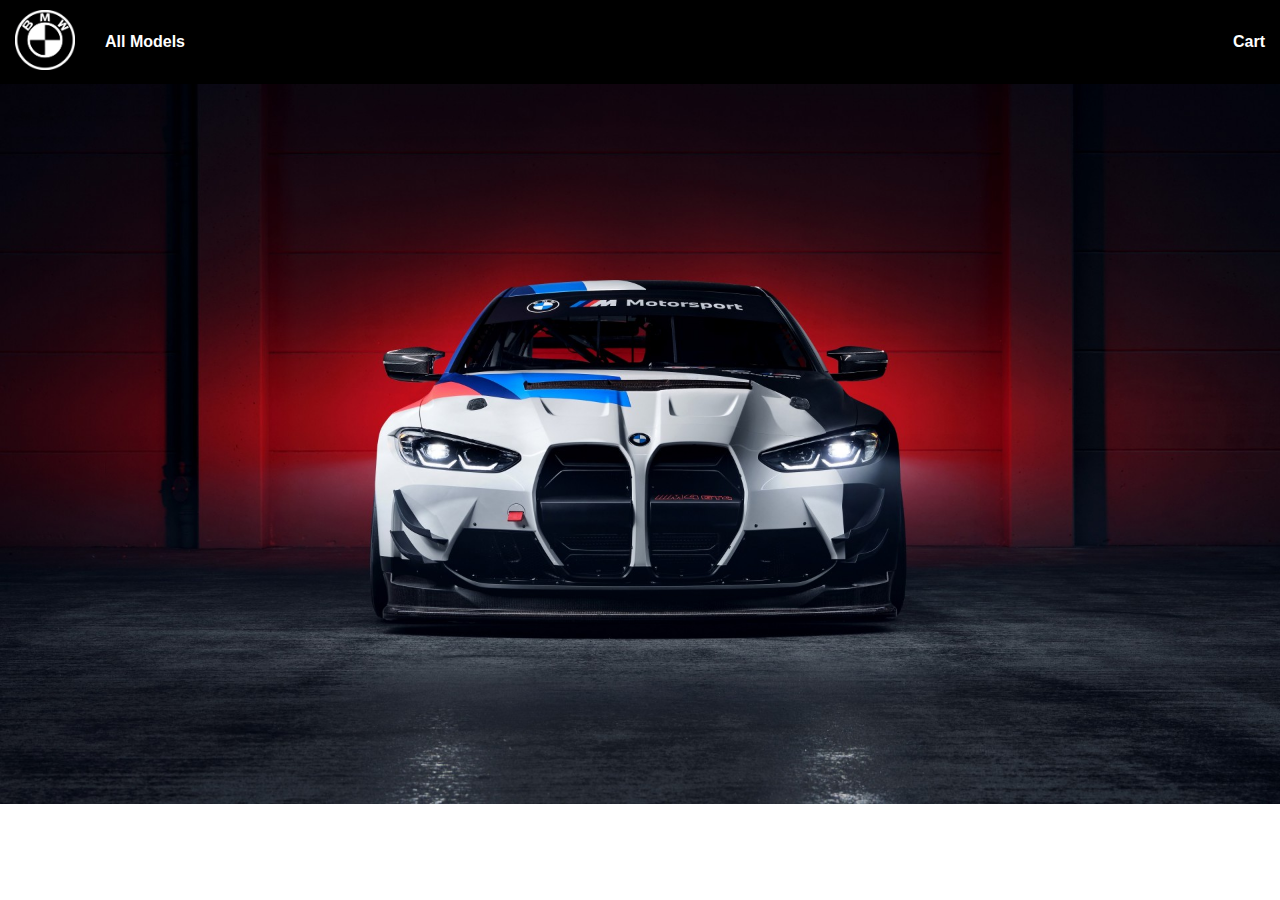
<file: index.html>
<!DOCTYPE html>
<html lang="en">

<head>
    <meta charset="UTF-8">
    <meta name="viewport" content="width=device-width, initial-scale=1.0">
    <title>Document</title>
    <script src="index.js" defer></script>
    <link rel="stylesheet" href="main.css">
</head>

<body>
    <div class="navbar">
        <div class="navbarlogo">
            <a href="index.html"><img src="bmwlogo2.png" alt="Your Logo" class="logo"></a>
        </div>
        <div class="navbarItems">
            <a href="series.html">All Models</a>

        </div>
        <div class="navbarItems navbarItemsRight">
            <a href="cart.html">Cart<span id="cart-indicator"></span></a>
        </div>
    </div>

    <div>
        <img src="homemainimg2.jpg" alt="Your Image" class="image-below-navbar">
    </div>
</body>

</html>
</file>
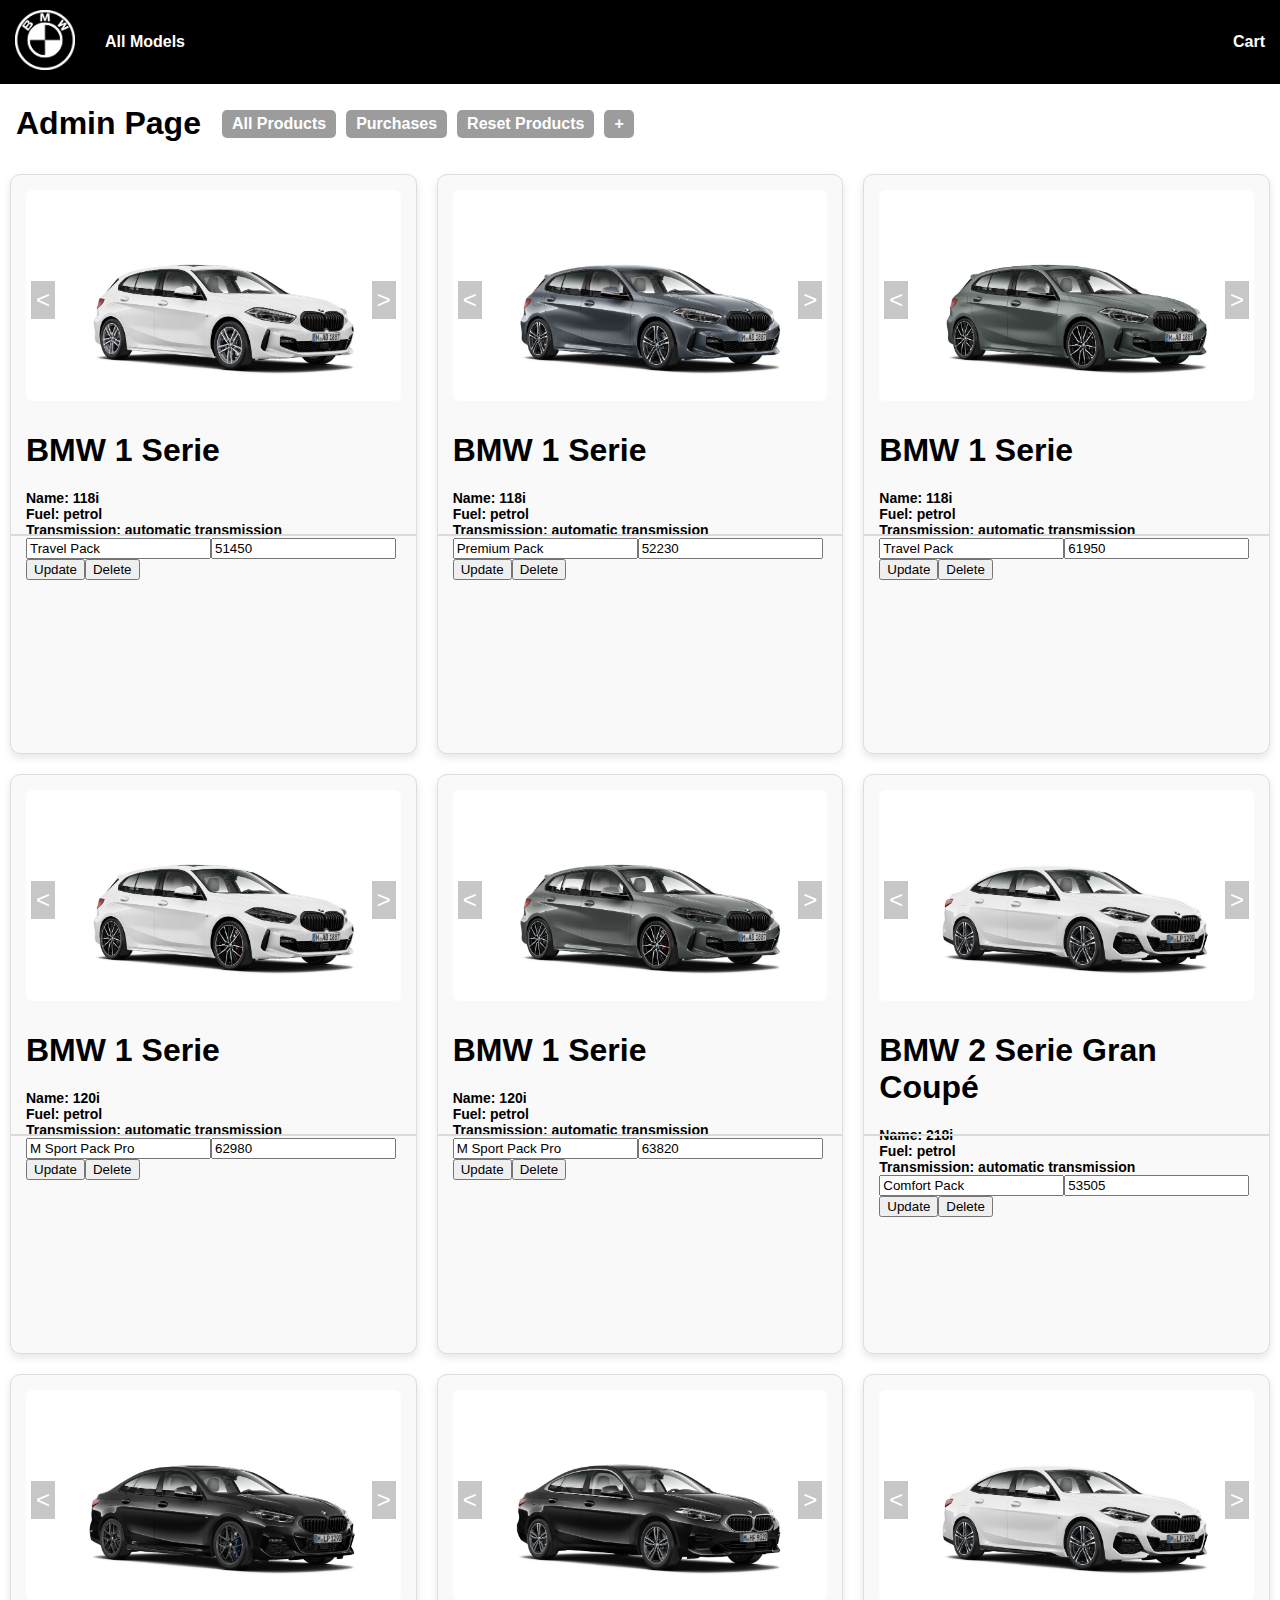
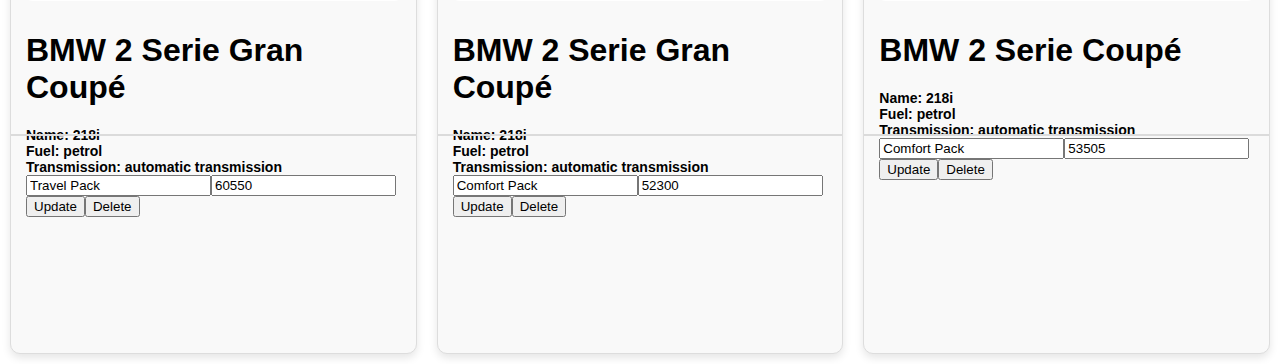
<file: admin.html>
<!DOCTYPE html>
<html lang="en">
<head>
    <meta charset="UTF-8">
    <meta name="viewport" content="width=device-width, initial-scale=1.0">
    <title>Document</title>
    <link rel="stylesheet" href="admin.css">
    <script src="admin.js" defer></script>
</head>
<body>
    <div class="navbar">
        <div class="navbarlogo">
            <a href="index.html"><img src="bmwlogo2.png" alt="Your Logo" class="logo"></a>
        </div>
        <div class="navbarItems">
            <a href="series.html">All Models</a>

        </div>
        <div class="navbarItems navbarItemsRight">
            <a href="cart.html">Cart</a>
        </div>
    </div>

    <div class="adminbuttons">
        <h1 id="adminpage">Admin Page</h1>
        <a href="admin.html" id="adbutton1">All Products</a>
        <a href="purchases.html" id="adbutton2">Purchases</a>
        <a id="adbutton3">Reset Products</a>
        <a id="adbutton4">+</a>
    </div>
    
    <div class="allCards"></div>
    
</body>
</html>
</file>
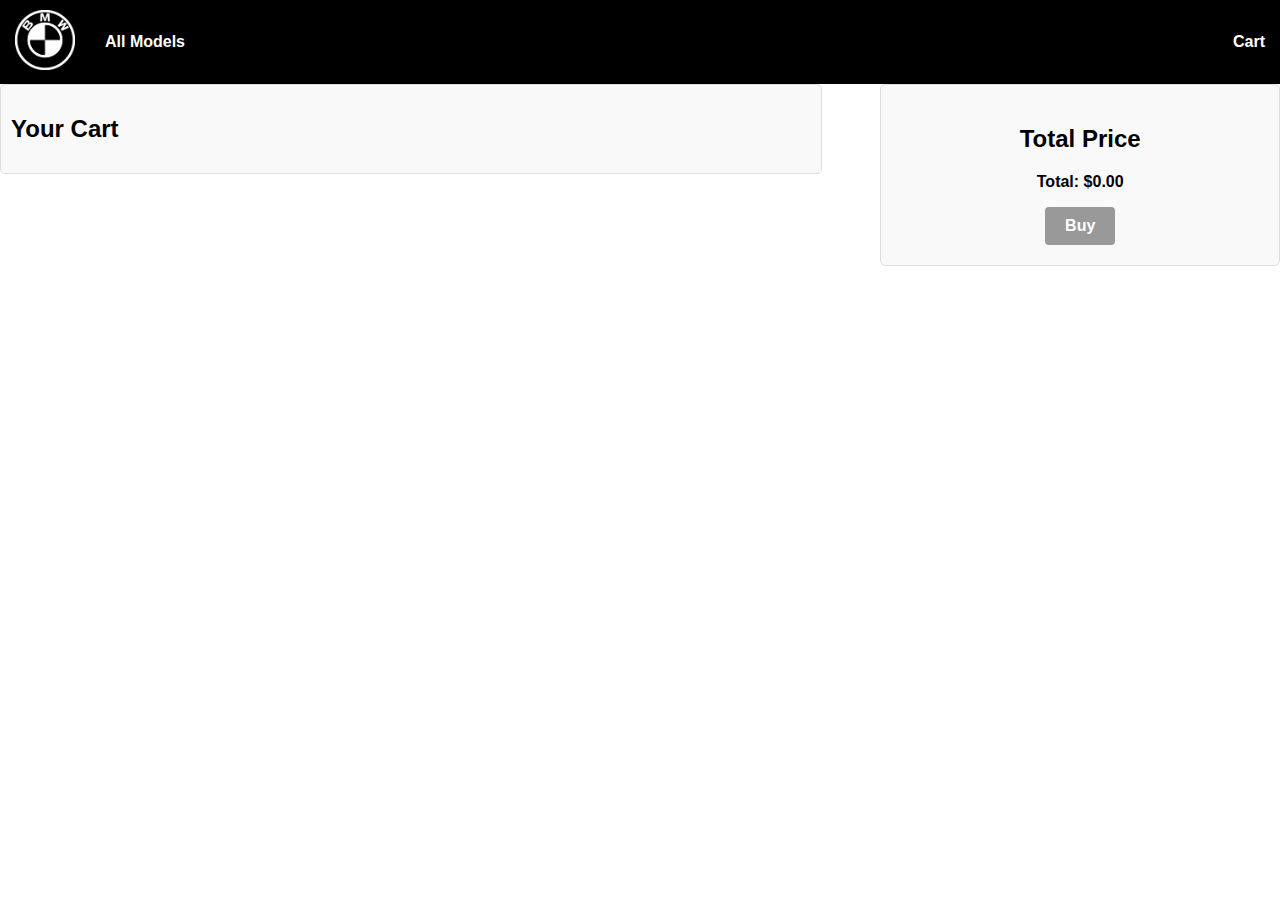
<file: cart.html>
<!DOCTYPE html>
<html lang="en">
<head>
    <meta charset="UTF-8">
    <meta name="viewport" content="width=device-width, initial-scale=1.0">
    <title>Document</title>
    <link rel="stylesheet" href="cart.css">
    <script src="cart.js"></script>
</head>
<body>
    <div class="navbar">
        <div class="navbarlogo">
            <a href="index.html"><img src="bmwlogo2.png" alt="Your Logo" class="logo"></a>
        </div>
        <div class="navbarItems">
            <a href="series.html">All Models</a>

        </div>
        <div class="navbarItems navbarItemsRight">
            <a href="cart.html">Cart<span id="cart-indicator"></span></a>
        </div>
    </div>

    <div class="cart-container">
        <div class="cart-main-card">
            <h2>Your Cart</h2>
            <div class="cart-items"></div>
        </div>
        <div class="total-card">
            <h2>Total Price</h2>
            <p id="total-price"></p>
            <a href="#" id="buy-button">Buy</a>
        </div>
    </div>


</body>
</html>
</file>
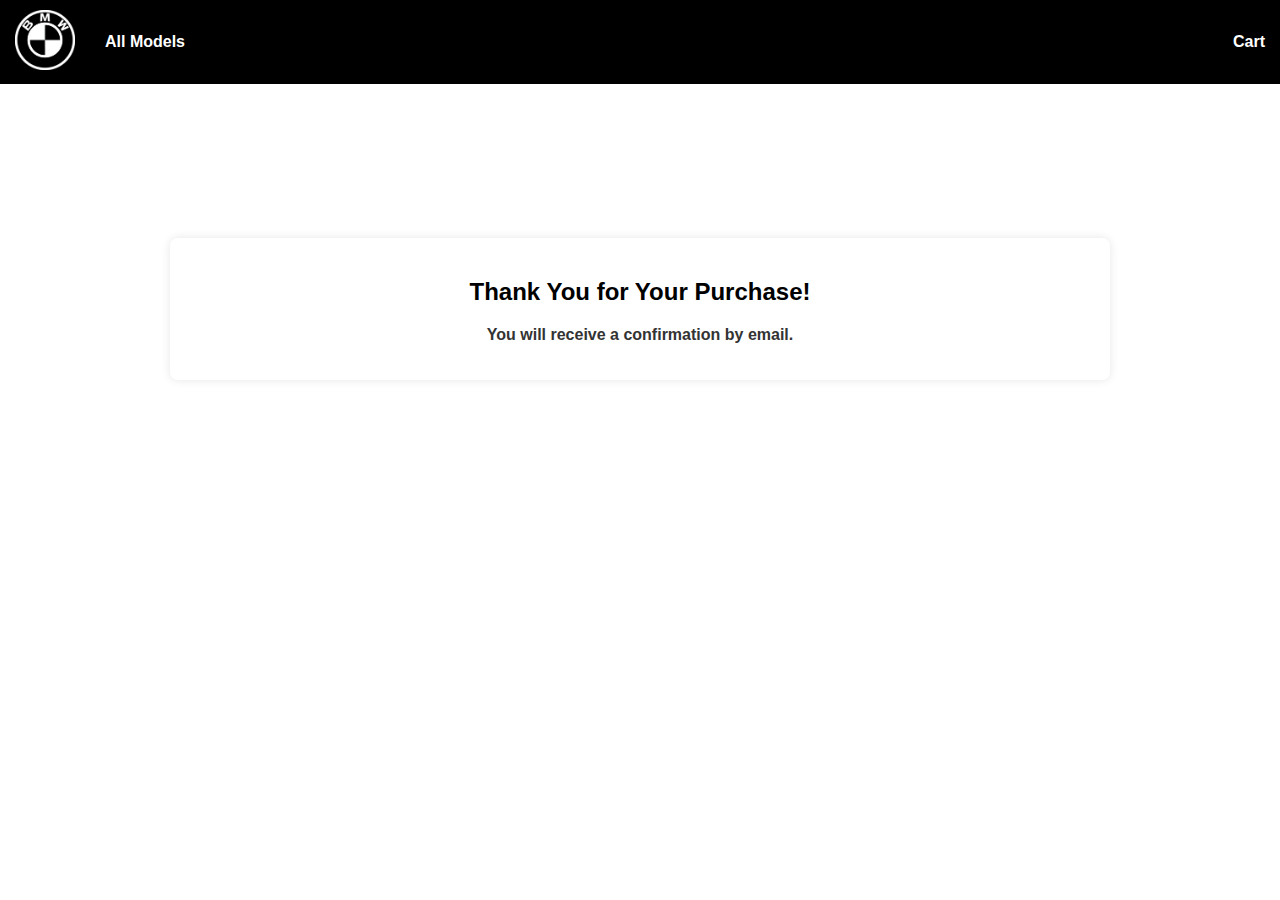
<file: payment.html>
<!DOCTYPE html>
<html lang="en">
<head>
    <meta charset="UTF-8">
    <meta name="viewport" content="width=device-width, initial-scale=1.0">
    <title>Document</title>
    <link rel="stylesheet" href="payment.css">
</head>
<body>
    <div class="navbar">
        <div class="navbarlogo">
            <a href="index.html"><img src="bmwlogo2.png" alt="Your Logo" class="logo"></a>
        </div>
        <div class="navbarItems">
            <a href="series.html">All Models</a>

        </div>
        <div class="navbarItems navbarItemsRight">
            <a href="cart.html">Cart<span id="cart-indicator"></span></a>
        </div>
    </div>

    <div class="container">
        <div class="thank-you-message">
            <h2>Thank You for Your Purchase!</h2>
            <p>You will receive a confirmation by email.</p>
        </div>
    </div>
</body>
</html>
</file>
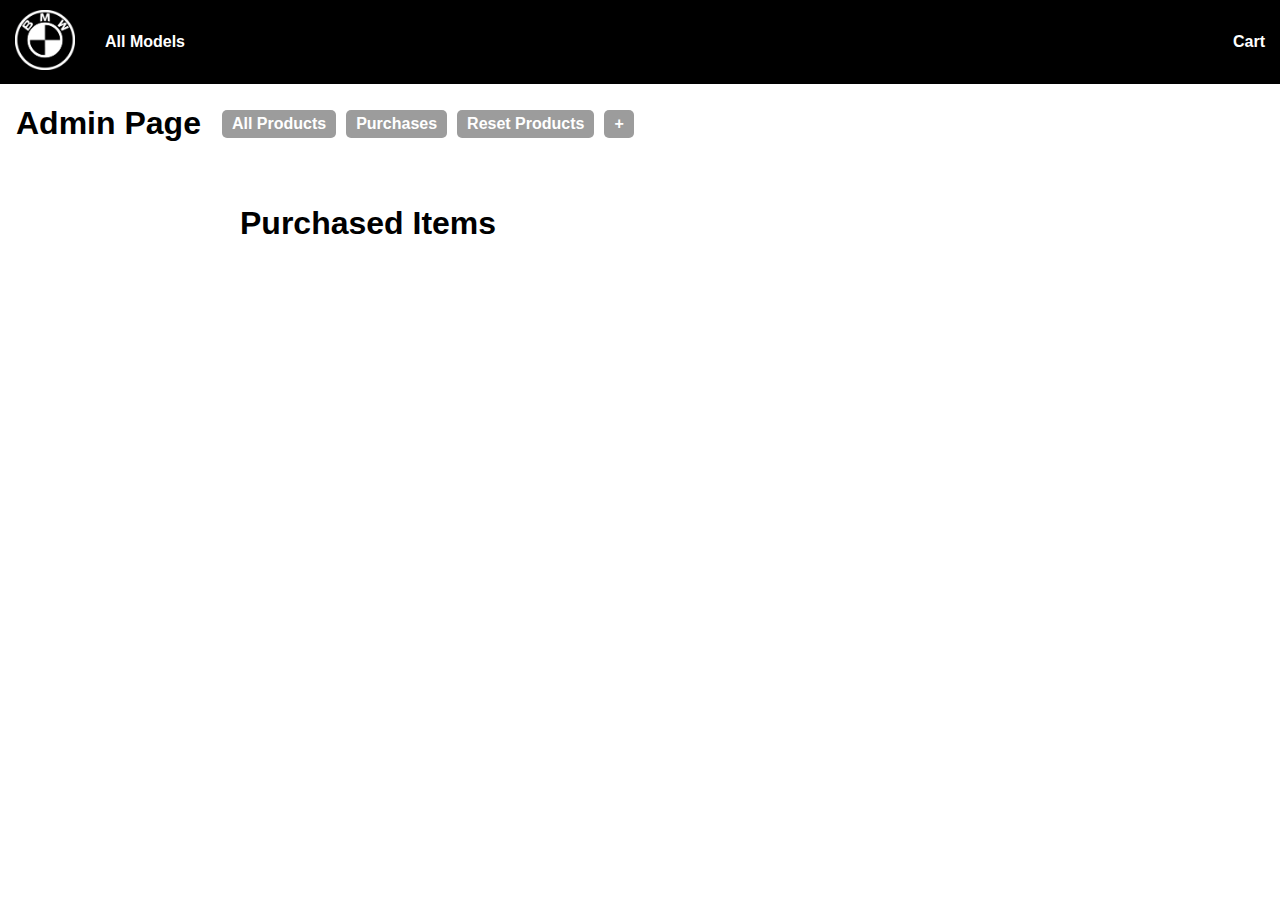
<file: purchases.html>
<!DOCTYPE html>
<html lang="en">

<head>
    <meta charset="UTF-8">
    <meta name="viewport" content="width=device-width, initial-scale=1.0">
    <title>Document</title>
    <link rel="stylesheet" href="purchases.css">
    <script src="purchases.js"></script>
</head>

<body>
    <div class="navbar">
        <div class="navbarlogo">
            <a href="index.html"><img src="bmwlogo2.png" alt="Your Logo" class="logo"></a>
        </div>
        <div class="navbarItems">
            <a href="series.html">All Models</a>

        </div>
        <div class="navbarItems navbarItemsRight">
            <a href="cart.html">Cart<span id="cart-indicator"></span></a>
        </div>
    </div>

    <div class="adminbuttons">
        <h1 id="adminpage">Admin Page</h1>
        <a href="admin.html" id="adbutton1">All Products</a>
        <a href="purchases.html" id="adbutton2">Purchases</a>
        <a id="adbutton3">Reset Products</a>
        <a id="adbutton4">+</a>
    </div>

    <div class="purchase-container">
        <h1>Purchased Items</h1>
        <div class="purchase-items">
        </div>
    </div>

</body>

</html>
</file>
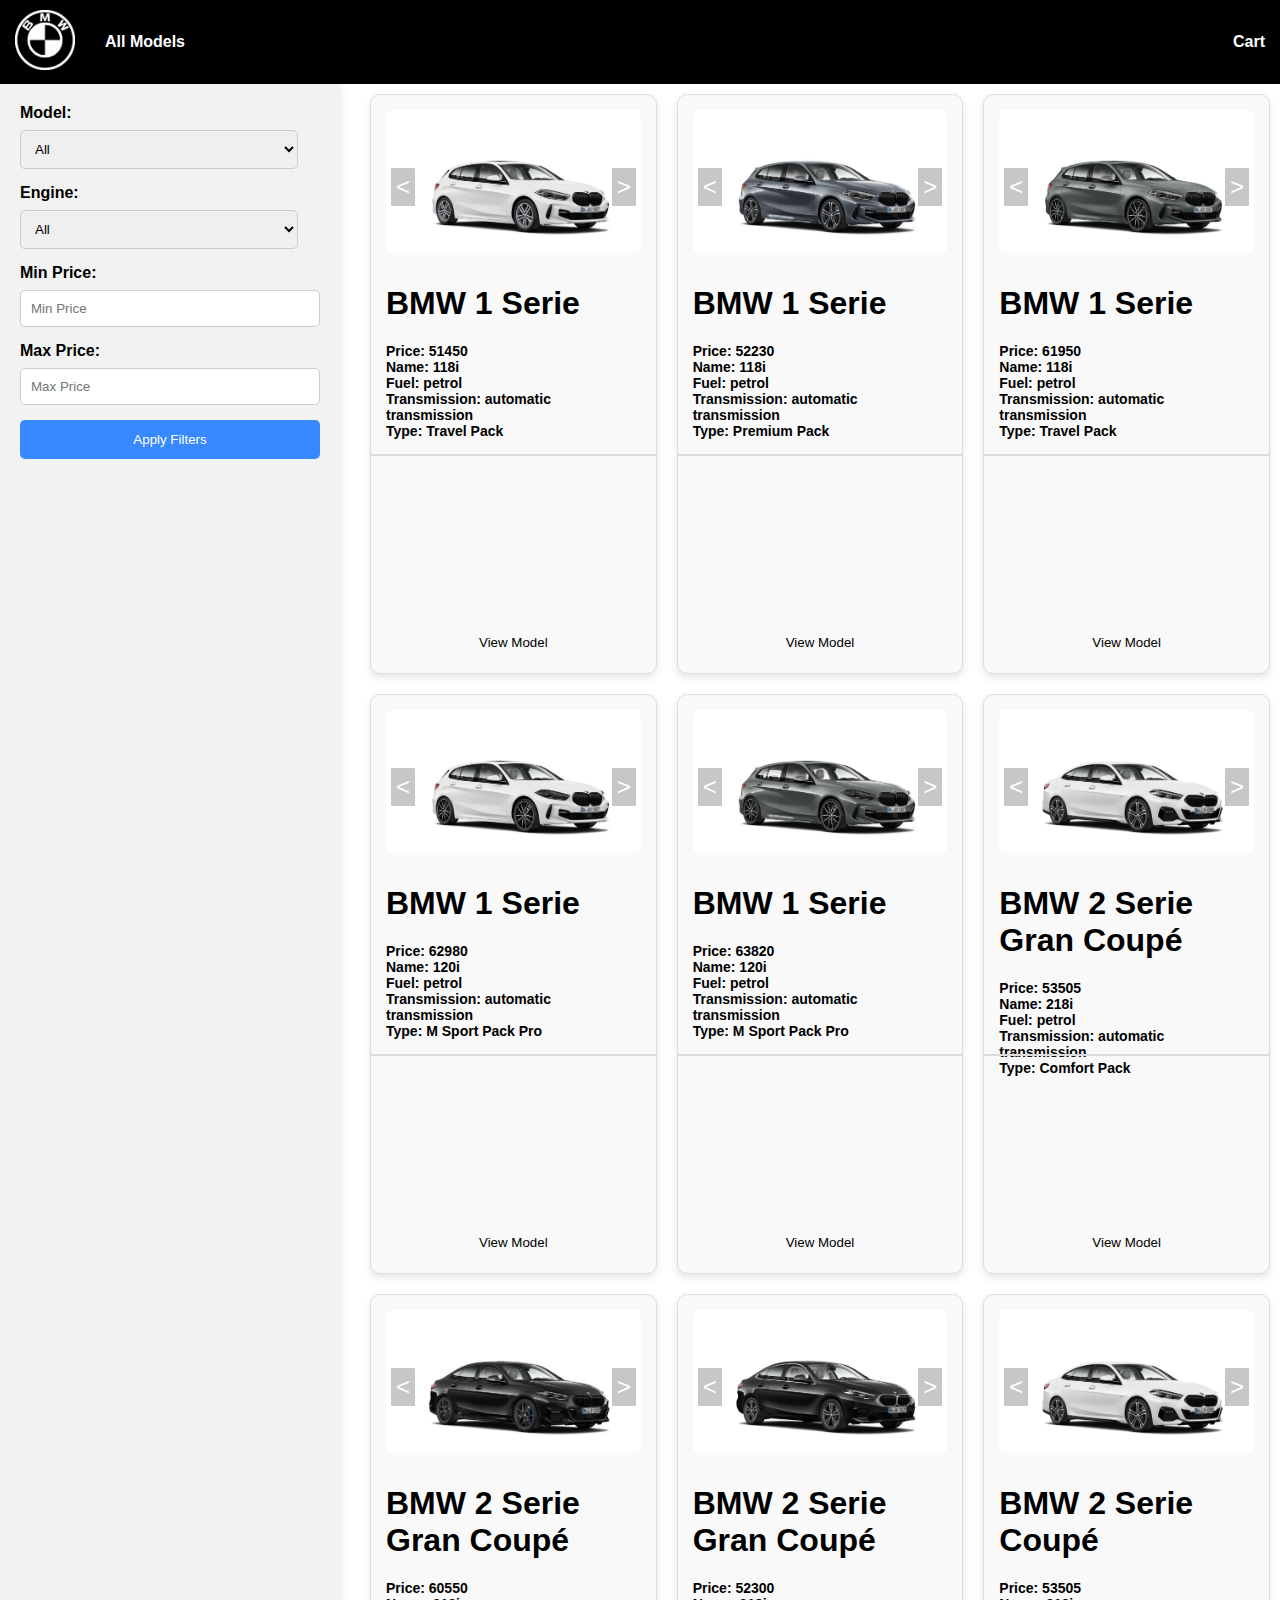
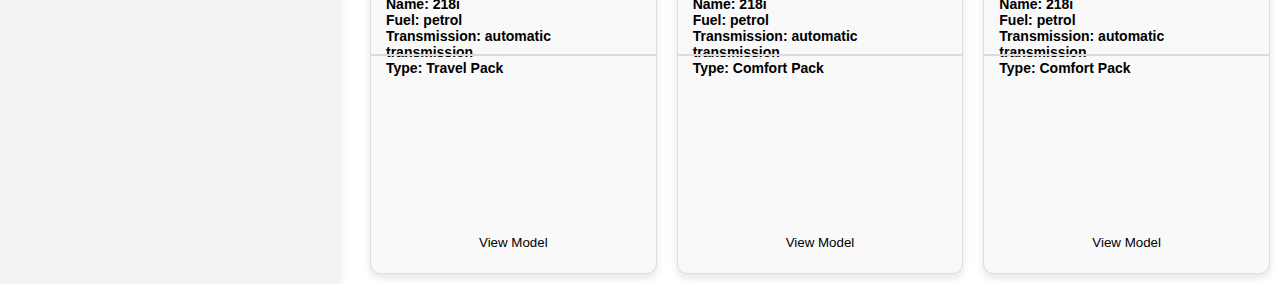
<file: series.html>
<!DOCTYPE html>
<html lang="en">

<head>
    <meta charset="UTF-8">
    <meta name="viewport" content="width=device-width, initial-scale=1.0">
    <title>bmw series</title>
    <link rel="stylesheet" href="series.css">
    <script src="series.js" defer></script>
</head>

<body>
    <div class="navbar">
        <div class="navbarlogo">
            <a href="index.html"><img src="bmwlogo2.png" alt="Your Logo" class="logo"></a>
        </div>
        <div class="navbarItems">
            <a href="series.html">All Models</a>

        </div>
        <div class="navbarItems navbarItemsRight">
            <a href="cart.html">Cart<span id="cart-indicator"></span></a>

        </div>
    </div>

    <div class="pagediv">
        <div class="sidebar">
            <label for="carModel">Model:</label>
            <select id="carModel">
                <option value="all">All</option>
                <option value="1">1</option>
                <option value="2">2</option>
                <option value="3">3</option>
                <option value="4">4</option>
                <option value="5">5</option>
                <option value="6">6</option>
                <option value="7">7</option>
                <option value="8">8</option>
                <option value="X">X</option>
            </select>
    
            <label for="carEngine">Engine:</label>
            <select id="carEngine">
                <option value="all">All</option>
            </select>
    
            <label for="minPrice">Min Price:</label>
            <input type="number" id="minPrice" placeholder="Min Price">
    
            <label for="maxPrice">Max Price:</label>
            <input type="number" id="maxPrice" placeholder="Max Price">
    
            <button id="applyFiltersBtn">Apply Filters</button>
        </div>

        <div class="allCards"></div>

    </div>
</body>


</html>
</file>
<file: main.css>
body {
    margin: 0;
    padding: 0;
    font-family: 'Roboto', sans-serif;
    font-weight: 600;
    background-color: #ffffff;
}

.navbar {
    background-color: #000000;
    overflow: hidden;
    margin: 0;
    display: flex;
    align-items: center;
}

.navbarItems {
    display: flex;
}

.navbar a {
    float: left;
    display: block;
    color: #ffffff;
    text-align: center;
    padding: 10px 15px;
    text-decoration: none;
    height: 100%;
}

.navbarItemsRight {
    margin-left: auto;
}

.navbarlogo a:hover {
    color: hsl(216, 100%, 61%);
    border-radius: 2px;
}

.navbarItems a:hover {
    color: hsl(216, 100%, 61%);
    border: 2px solid hsl(216, 100%, 61%);
    border-radius: 2px;
}

.navbar .logo {
    height: 60px;
    width: auto;
}

.image-below-navbar {
    display: block;
    width: 100%;
    height: auto;
}

.card-container {
    display: flex;
    flex-wrap: wrap;
    justify-content: space-around;
    padding: 20px;
}

.card {
    background-color: #c7c7c7;
    width: 45%;
    border-radius: 8px;
    box-shadow: 0 4px 8px rgba(0, 0, 0, 0.1);
    overflow: hidden;
    margin-bottom: 20px;
    position: relative;
}

.card:hover {
    box-shadow: 0 8px 16px rgba(0, 0, 0, 0.2);
}

.card .card-image {
    overflow: hidden;
    border-top-left-radius: 8px;
    border-top-right-radius: 8px;
}

.card img {
    width: 100%;
    height: auto;
    display: block;
}

.card-content {
    padding: 20px;
}

.card h3 {
    margin-top: 0;
}

.card p {
    margin-bottom: 0;
}

.card-buttons {
    position: absolute;
    bottom: 10px;
    right: 10px;
}

.card-buttons button {
    background-color: #c7c7c7;
    margin-left: 5px;
}

.red-dot {
    background-color: red !important;
    width: 8px !important;
    height: 8px !important;
    border-radius: 50% !important;
    display: inline-block !important;
    margin-left: 5px !important;
}
</file>
<file: admin.css>
body {
    margin: 0;
    padding: 0;
    font-family: 'Roboto', sans-serif;
    font-weight: 600;
    background-color: #ffffff;
}

.navbar {
    background-color: #000000;
    overflow: hidden;
    margin: 0;
    display: flex;
    align-items: center;
}

.navbarItems {
    display: flex;
}

.navbar a {
    float: left;
    display: block;
    color: #ffffff;
    text-align: center;
    padding: 10px 15px;
    text-decoration: none;
    height: 100%;
}

.navbarItemsRight {
    margin-left: auto;
}

.navbarlogo a:hover {
    color: hsl(216, 100%, 61%);
    border-radius: 2px;
}

.navbarItems a:hover {
    color: hsl(216, 100%, 61%);
    border: 2px solid hsl(216, 100%, 61%);
    border-radius: 2px;
}

.navbar .logo {
    height: 60px;
    width: auto;
}

.card {
    max-width: calc(100% / 3 - 20px);
    margin: 10px;
    float: left;
    box-sizing: border-box;
    border: 1px solid #ddd;
    border-radius: 10px;
    padding: 15px;
    box-shadow: 0 4px 8px rgba(0, 0, 0, 0.1);
    background-color: #f9f9f9;
    transition: transform 0.3s ease;
    position: relative;
    min-height: 580px;
}

.card:hover {
    transform: translateY(-5px);
}

.card img {
    width: 100%;
    border-radius: 8px;
    margin-bottom: 10px;
    border-radius: 6px;
}

.card-content {
    height: 100%;
    display: flex;
    flex-direction: column;
    justify-content: space-between;
}

.card p {
    margin: 0;
    font-size: 14px;
}

.card p:first-child {
    font-weight: bold;
    font-size: 16px;
    margin-bottom: 5px;
}

.card-button {
    width: 95%;
    position: absolute;
    bottom: 15px;
    left: 50%;
    transform: translateX(-50%);
    padding: 8px 16px;
    background-color: #f9f9f9;
    color: #000000;
    border: none;
    border-radius: 5px;
    cursor: pointer;
    transition: background-color 0.3s ease;
}

.card-button:hover {
    color: hsl(216, 100%, 61%);
    border: 2px solid hsl(216, 100%, 61%);
}

.img-container {
    position: relative;
    overflow: hidden;
    margin-bottom: 10px;
}

.img-container img {
    width: 100%;
    display: block;
    transition: transform 0.3s ease;
}

.arrow {
    position: absolute;
    top: 50%;
    transform: translateY(-50%);
    font-size: 24px;
    cursor: pointer;
    z-index: 1;
    color: white;
    background-color: rgba(143, 143, 143, 0.5);
    padding: 5px;
    border: none;
}

.left {
    left: 5px;
}

.right {
    right: 5px;
}

.card::before {
    content: '';
    position: absolute;
    top: calc(50% + 70px);
    left: 0;
    width: 100%;
    height: 2px;
    background-color: #dbdbdb;
}

.adminbuttons {
    display: flex;
    align-items: center;
}

#adminpage {
    padding-right: 1rem;
    padding-left: 1rem;
}

#adbutton1 {
    padding: 5px 10px;
    background-color: #9c9c9c;
    color: rgb(255, 255, 255);
    border-radius: 5px;
    cursor: pointer;
    margin: 5px;
    text-decoration: none;
}

#adbutton2 {
    padding: 5px 10px;
    background-color: #9c9c9c;
    color: rgb(255, 255, 255);
    border-radius: 5px;
    cursor: pointer;
    margin: 5px;
    text-decoration: none;
}

#adbutton3 {
    padding: 5px 10px;
    background-color: #9c9c9c;
    color: rgb(255, 255, 255);
    border-radius: 5px;
    cursor: pointer;
    margin: 5px;
    text-decoration: none;
}

#adbutton4 {
    padding: 5px 10px;
    background-color: #9c9c9c;
    color: rgb(255, 255, 255);
    border-radius: 5px;
    cursor: pointer;
    margin: 5px;
    text-decoration: none;
}
</file>
<file: cart.css>
body {
    margin: 0;
    padding: 0;
    font-family: 'Roboto', sans-serif;
    font-weight: 600;
    background-color: #ffffff;
}

.navbar {
    background-color: #000000;
    overflow: hidden;
    margin: 0;
    display: flex;
    align-items: center;
}

.navbarItems {
    display: flex;
}

.navbar a {
    float: left;
    display: block;
    color: #ffffff;
    text-align: center;
    padding: 10px 15px;
    text-decoration: none;
    height: 100%;
}

.navbarItemsRight {
    margin-left: auto;
}

.navbarlogo a:hover {
    color: hsl(216, 100%, 61%);
    border-radius: 2px;
}

.navbarItems a:hover {
    color: hsl(216, 100%, 61%);
    border: 2px solid hsl(216, 100%, 61%);
    border-radius: 2px;
}

.navbar .logo {
    height: 60px;
    width: auto;
}

.cart-container {
    display: flex;
    flex-wrap: wrap;
    justify-content: space-between;
    align-items: flex-start;
}

.cart-main-card {
    flex: 0 0 calc(65% - 10px);
    margin-bottom: 20px;
    background-color: #f9f9f9;
    border: 1px solid #ddd;
    border-radius: 5px;
    padding: 10px;
    box-sizing: border-box;
}

.cart-item {
    display: flex;
    align-items: center;
    margin-bottom: 10px;
    background-color: #fff;
    border: 1px solid #ddd;
    border-radius: 5px;
    padding: 10px;
    box-sizing: border-box;
}

.cart-item img {
    max-width: 30%;
    height: auto;
    margin-right: 10px;
    border-radius: 5px;
}

.cart-item .car-details {
    width: 70%;
}

.cart-item p {
    margin: 5px 0;
}

.delete-button {
    margin-left: auto;
    padding: 5px 10px;
    background-color: #999999;
    color: #fff;
    border: none;
    border-radius: 5px;
    cursor: pointer;
}

.delete-button:hover {
    background-color: #d14836;
}

.total-card {
    flex: 0 0 calc(32% - 10px);
    margin-bottom: 20px;
    background-color: #f9f9f9;
    border: 1px solid #ddd;
    border-radius: 5px;
    padding: 20px;
    text-align: center;
    box-sizing: border-box;
}

#buy-button {
    display: inline-block;
    padding: 10px 20px;
    background-color: #4CAF50;
    color: white;
    text-align: center;
    text-decoration: none;
    font-size: 16px;
    border: none;
    border-radius: 4px;
    cursor: pointer;
    transition: background-color 0.3s;
}

#buy-button:hover {
    background-color: #45a049;
}

.disable {
    background-color: #999999 !important;
}

.red-dot {
    background-color: red !important;
    width: 8px !important;
    height: 8px !important;
    border-radius: 50% !important;
    display: inline-block !important;
    margin-left: 5px !important;
}
</file>
<file: payment.css>
body {
    margin: 0;
    padding: 0;
    font-family: 'Roboto', sans-serif;
    font-weight: 600;
    background-color: #ffffff;
}

.navbar {
    background-color: #000000;
    overflow: hidden;
    margin: 0;
    display: flex;
    align-items: center;
}

.navbarItems {
    display: flex;
}

.navbar a {
    float: left;
    display: block;
    color: #ffffff;
    text-align: center;
    padding: 10px 15px;
    text-decoration: none;
    height: 100%;
}

.navbarItemsRight {
    margin-left: auto;
}

.navbarlogo a:hover {
    color: hsl(216, 100%, 61%);
    border-radius: 2px;
}

.navbarItems a:hover {
    color: hsl(216, 100%, 61%);
    border: 2px solid hsl(216, 100%, 61%);
    border-radius: 2px;
}

.navbar .logo {
    height: 60px;
    width: auto;
}

.container {
    display: flex;
    justify-content: center;
    align-items: center;
    height: 50vh;
}

.thank-you-message {
    text-align: center;
    background-color: #fff;
    padding: 20px;
    border-radius: 8px;
    box-shadow: 0 0 10px rgba(0, 0, 0, 0.1);
    height: auto;
    width: 900px;
}

.thank-you-message h2 {
    color: #000000;
}

.thank-you-message p {
    color: #333;
}
</file>
<file: purchases.css>
body {
    margin: 0;
    padding: 0;
    font-family: 'Roboto', sans-serif;
    font-weight: 600;
    background-color: #ffffff;
}

.navbar {
    background-color: #000000;
    overflow: hidden;
    margin: 0;
    display: flex;
    align-items: center;
}

.navbarItems {
    display: flex;
}

.navbar a {
    float: left;
    display: block;
    color: #ffffff;
    text-align: center;
    padding: 10px 15px;
    text-decoration: none;
    height: 100%;
}

.navbarItemsRight {
    margin-left: auto;
}

.navbarlogo a:hover {
    color: hsl(216, 100%, 61%);
    border-radius: 2px;
}

.navbarItems a:hover {
    color: hsl(216, 100%, 61%);
    border: 2px solid hsl(216, 100%, 61%);
    border-radius: 2px;
}

.navbar .logo {
    height: 60px;
    width: auto;
}

.adminbuttons {
    display: flex;
    align-items: center;
}

#adminpage {
    padding-right: 1rem;
    padding-left: 1rem;
}

#adbutton1 {
    padding: 5px 10px;
    background-color: #9c9c9c;
    color: rgb(255, 255, 255);
    border-radius: 5px;
    cursor: pointer;
    margin: 5px;
    text-decoration: none;
}

#adbutton2 {
    padding: 5px 10px;
    background-color: #9c9c9c;
    color: rgb(255, 255, 255);
    border-radius: 5px;
    cursor: pointer;
    margin: 5px;
    text-decoration: none;
}

#adbutton3 {
    padding: 5px 10px;
    background-color: #9c9c9c;
    color: rgb(255, 255, 255);
    border-radius: 5px;
    cursor: pointer;
    margin: 5px;
    text-decoration: none;
}

#adbutton4 {
    padding: 5px 10px;
    background-color: #9c9c9c;
    color: rgb(255, 255, 255);
    border-radius: 5px;
    cursor: pointer;
    margin: 5px;
    text-decoration: none;
}

.purchase-container {
    max-width: 800px;
    margin: 0 auto;
    padding: 20px;
}

.purchase-item {
    border: 1px solid #ccc;
    border-radius: 5px;
    padding: 10px;
    margin-bottom: 10px;
    background-color: #f9f9f9;
}

.purchase-item img {
    width: 100px;
    height: auto;
    margin-bottom: 10px;
}

.purchase-item p {
    margin: 5px 0;
}

hr {
    color: #000000;
    background-color: #aaaaaa;
    height: 2px;
    border: none;
    margin-bottom: 20px;
    margin-top: 20px;
}

.red-dot {
    background-color: red;
    width: 8px;
    height: 8px;
    border-radius: 50%;
    display: inline-block;
    margin-left: 5px;
}
</file>
<file: series.css>
body {
    margin: 0;
    padding: 0;
    font-family: 'Roboto', sans-serif;
    font-weight: 600;
    background-color: #ffffff;
}

.navbar {
    background-color: #000000;
    overflow: hidden;
    margin: 0;
    display: flex;
    align-items: center;
}

.navbarItems {
    display: flex;
}

.navbar a {
    float: left;
    display: block;
    color: #ffffff;
    text-align: center;
    padding: 10px 15px;
    text-decoration: none;
    height: 100%;
}

.navbarItemsRight {
    margin-left: auto;
}

.navbarlogo a:hover {
    color: hsl(216, 100%, 61%);
    border-radius: 2px;
}

.navbarItems a:hover {
    color: hsl(216, 100%, 61%);
    border: 2px solid hsl(216, 100%, 61%);
    border-radius: 2px;
}

.navbar .logo {
    height: 60px;
    width: auto;
}

.pagediv {
    display: flex;
}

.sidebar {
    background-color: #f2f2f2;
    padding: 20px;
    margin-right: 20px;
    box-shadow: 0 0 10px rgba(0, 0, 0, 0.1);
    min-width: 300px;
    max-width: 60rem;
}
.sidebar h2 {
    font-size: 20px;
    margin-bottom: 15px;
}

.sidebar label {
    display: block;
    margin-bottom: 8px;
    font-weight: bold;
}

.sidebar select {
    width: calc(100% - 22px);
    padding: 10px;
    margin-bottom: 15px;
    border: 1px solid #ccc;
    border-radius: 5px;
}

.sidebar input[type="number"] {
    width: calc(100% - 22px);
    padding: 10px;
    margin-bottom: 15px;
    border: 1px solid #ccc;
    border-radius: 5px;
}

.sidebar button {
    width: 100%;
    padding: 12px;
    background-color: hsl(216, 100%, 61%);
    color: white;
    border: none;
    border-radius: 5px;
    cursor: pointer;
    transition: background-color 0.3s ease;
}

.sidebar button:hover {
    background-color: hsl(216, 86%, 54%);
}

.card {
    max-width: calc(100% / 3 - 20px);
    margin: 10px;
    float: left;
    box-sizing: border-box;
    border: 1px solid #ddd;
    border-radius: 10px;
    padding: 15px;
    box-shadow: 0 4px 8px rgba(0, 0, 0, 0.1);
    background-color: #f9f9f9;
    transition: transform 0.3s ease;
    position: relative;
    min-height: 580px;
}

.card:hover {
    transform: translateY(-5px);
}

.card img {
    width: 100%;
    border-radius: 8px;
    margin-bottom: 10px;
    border-radius: 6px;
}

.card-content {
    height: 100%;
    display: flex;
    flex-direction: column;
    justify-content: space-between;
}

.card p {
    margin: 0;
    font-size: 14px;
}

.card p:first-child {
    font-weight: bold;
    font-size: 16px;
    margin-bottom: 5px;
}

.card-button {
    width: 95%;
    position: absolute;
    bottom: 15px;
    left: 50%;
    transform: translateX(-50%);
    padding: 8px 16px;
    background-color: #f9f9f9;
    color: #000000;
    border: none;
    border-radius: 5px;
    cursor: pointer;
    transition: background-color 0.3s ease;
}

.card-button:hover {
    color: hsl(216, 100%, 61%);
    border: 2px solid hsl(216, 100%, 61%);
}

.img-container {
    position: relative;
    overflow: hidden;
    margin-bottom: 10px;
}

.img-container img {
    width: 100%;
    display: block;
    transition: transform 0.3s ease;
}

.arrow {
    position: absolute;
    top: 50%;
    transform: translateY(-50%);
    font-size: 24px;
    cursor: pointer;
    z-index: 1;
    color: white;
    background-color: rgba(143, 143, 143, 0.5);
    padding: 5px;
    border: none;
}

.left {
    left: 5px;
}

.right {
    right: 5px;
}

.card::before {
    content: '';
    position: absolute;
    top: calc(50% + 70px);
    left: 0;
    width: 100%;
    height: 2px;
    background-color: #dbdbdb;
}

.red-dot {
    background-color: red;
    width: 8px;
    height: 8px;
    border-radius: 50%;
    display: inline-block;
    margin-left: 5px;
}
</file>
